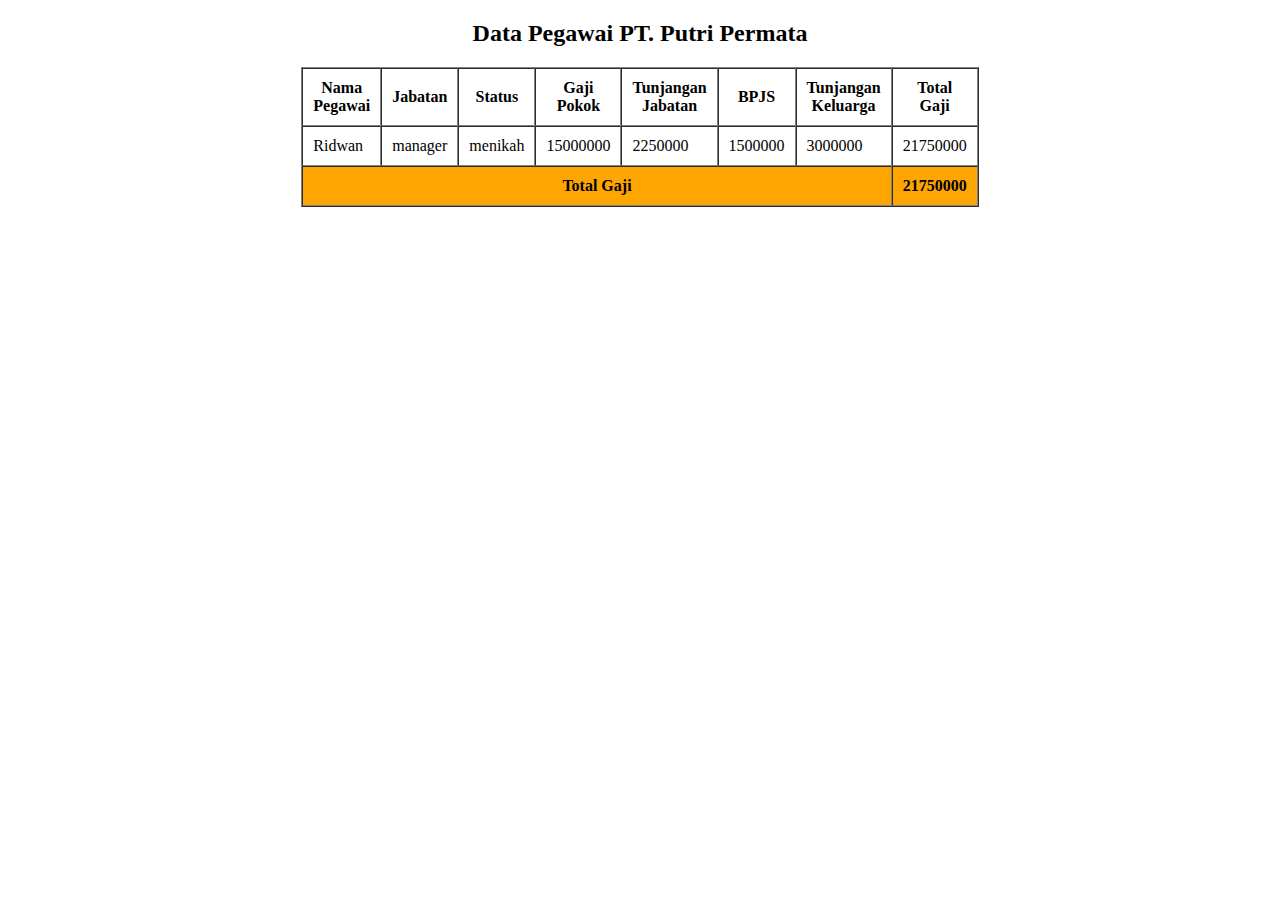
<file: index.html>
<!DOCTYPE html>
<html lang="en">
  <head>
    <meta charset="UTF-8" />
    <meta name="viewport" content="width=device-width, initial-scale=1.0" />
    <title>Data Pegawai</title>

  </head>
  <body>
    <h2 align="center">Data Pegawai PT. Putri Permata</h2>

    <table border="1" align="center" cellpadding="10" cellspacing="0" width="50%">
      <thead>
        <tr>
          <th>Nama Pegawai</th>
          <th>Jabatan</th>
          <th>Status</th>
          <th>Gaji Pokok</th>
          <th>Tunjangan Jabatan</th>
          <th>BPJS</th>
          <th>Tunjangan Keluarga</th>
          <th>Total Gaji</th>
        </tr>
      </thead>

      <tbody>
        <tr>
          <td id="namaPegawai"></td>
          <td id="jabatanPegawai"></td>
          <td id="statusPegawai"></td>
          <td id="gajiPokok"></td>
          <td id="tunjanganJabatan"></td>
          <td id="bpjs"></td>
          <td id="tunjanganKeluarga"></td>
          <td id="totalGaji"></td>
        </tr>
      </tbody>

      <tfoot bgcolor="orange">
        <tr>
          <th colspan="7">Total Gaji</th>
          <th id="totalGajiFoot"></th>
        </tr>
      </tfoot>
    </table>

    <script>
      var pegawai = {
        nama: "Ridwan",
        jabatan: "manager",
        status: "menikah",
      };

      var gajiPokok = {
        manager: 15000000,
        "asisten manager": 10000000,
        staff: 5000000,
      };

      var tunjanganJabatan = gajiPokok[pegawai.jabatan] * 0.15;
      var bpjs = gajiPokok[pegawai.jabatan] * 0.1;
      var tunjanganKeluarga = pegawai.status === "menikah" ? gajiPokok[pegawai.jabatan] * 0.2 : 0;
      var totalGaji = gajiPokok[pegawai.jabatan] + tunjanganJabatan + bpjs + tunjanganKeluarga;

      // Set nilai pada elemen HTML
      document.getElementById("namaPegawai").innerText = pegawai.nama;
      document.getElementById("jabatanPegawai").innerText = pegawai.jabatan;
      document.getElementById("statusPegawai").innerText = pegawai.status;
      document.getElementById("gajiPokok").innerText = gajiPokok[pegawai.jabatan];
      document.getElementById("tunjanganJabatan").innerText = tunjanganJabatan;
      document.getElementById("bpjs").innerText = bpjs;
      document.getElementById("tunjanganKeluarga").innerText = tunjanganKeluarga;
      document.getElementById("totalGaji").innerText = totalGaji;
      document.getElementById("totalGajiFoot").innerText = totalGaji;
    </script>
  </body>
</html>
</file>
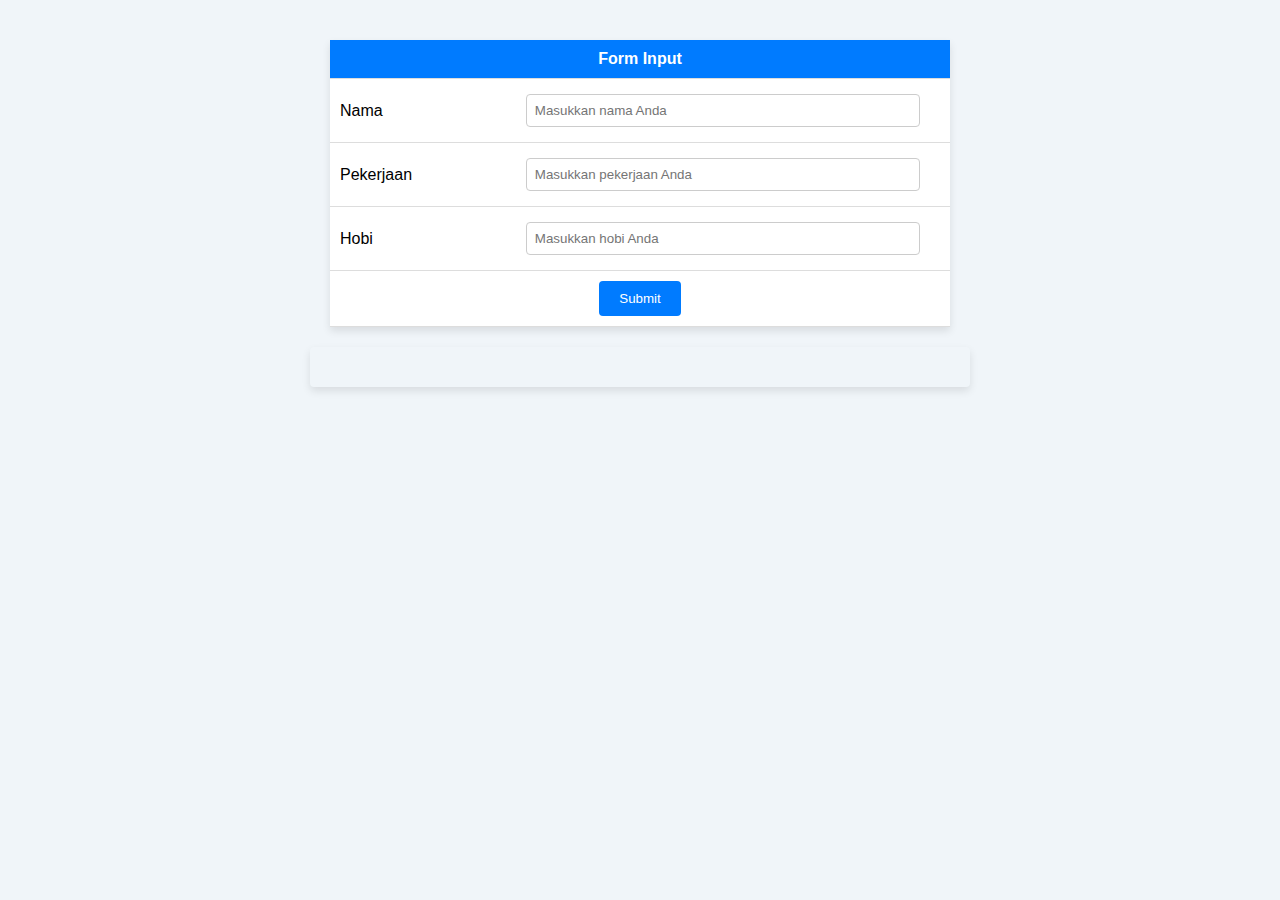
<file: Tugas 3_JavaScript/index.html>
<!DOCTYPE html>
<html lang="en">
<head>
    <meta charset="UTF-8">
    <meta name="viewport" content="width=device-width, initial-scale=1.0">
    <title>JS Eksternal</title>
    <link rel="stylesheet" href="css/sytle.css">
</head>
<body>
    <form id="frm">
        <table>
            <tr>
                <th colspan="2">Form Input</th>
            </tr>
            <tr>
                <td><label for="nama">Nama</label></td>
                <td><input type="text" id="nama" name="nama" placeholder="Masukkan nama Anda"></td>
            </tr>
            <tr>
                <td><label for="pekerjaan">Pekerjaan</label></td>
                <td><input type="text" id="pekerjaan" name="pekerjaan" placeholder="Masukkan pekerjaan Anda"></td>
            </tr>
            <tr>
                <td><label for="hobi">Hobi</label></td>
                <td><input type="text" id="hobi" name="hobi" placeholder="Masukkan hobi Anda"></td>
            </tr>
            <tr>
                <td colspan="2" style="text-align: center;">
                    <button type="button" onclick="dataPerson()">Submit</button>
                </td>
            </tr>
        </table>
    </form>

    <center id="hasil"></center>

    <script src="js/script.js"></script>
</body>
</html>
</file>
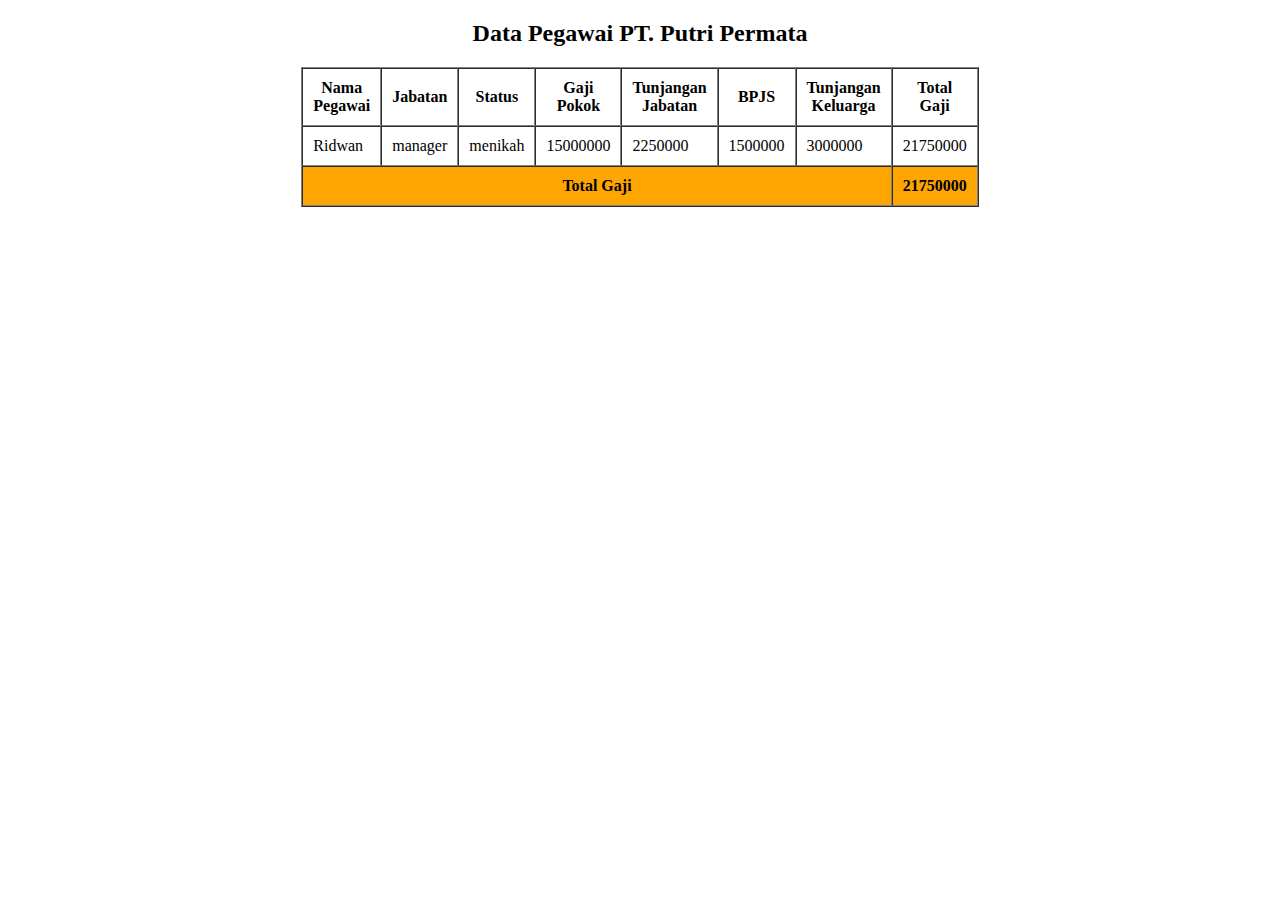
<file: Tugas_1.html>
<!DOCTYPE html>
<html lang="en">
  <head>
    <meta charset="UTF-8" />
    <meta name="viewport" content="width=device-width, initial-scale=1.0" />
    <title>Data Pegawai</title>

  </head>
  <body>
    <h2 align="center">Data Pegawai PT. Putri Permata</h2>

    <table border="1" align="center" cellpadding="10" cellspacing="0" width="50%">
      <thead>
        <tr>
          <th>Nama Pegawai</th>
          <th>Jabatan</th>
          <th>Status</th>
          <th>Gaji Pokok</th>
          <th>Tunjangan Jabatan</th>
          <th>BPJS</th>
          <th>Tunjangan Keluarga</th>
          <th>Total Gaji</th>
        </tr>
      </thead>

      <tbody>
        <tr>
          <td id="namaPegawai"></td>
          <td id="jabatanPegawai"></td>
          <td id="statusPegawai"></td>
          <td id="gajiPokok"></td>
          <td id="tunjanganJabatan"></td>
          <td id="bpjs"></td>
          <td id="tunjanganKeluarga"></td>
          <td id="totalGaji"></td>
        </tr>
      </tbody>

      <tfoot bgcolor="orange">
        <tr>
          <th colspan="7">Total Gaji</th>
          <th id="totalGajiFoot"></th>
        </tr>
      </tfoot>
    </table>

    <script>
      var pegawai = {
        nama: "Ridwan",
        jabatan: "manager",
        status: "menikah",
      };

      var gajiPokok = {
        manager: 15000000,
        "asisten manager": 10000000,
        staff: 5000000,
      };

      var tunjanganJabatan = gajiPokok[pegawai.jabatan] * 0.15;
      var bpjs = gajiPokok[pegawai.jabatan] * 0.1;
      var tunjanganKeluarga = pegawai.status === "menikah" ? gajiPokok[pegawai.jabatan] * 0.2 : 0;
      var totalGaji = gajiPokok[pegawai.jabatan] + tunjanganJabatan + bpjs + tunjanganKeluarga;

      // Set nilai pada elemen HTML
      document.getElementById("namaPegawai").innerText = pegawai.nama;
      document.getElementById("jabatanPegawai").innerText = pegawai.jabatan;
      document.getElementById("statusPegawai").innerText = pegawai.status;
      document.getElementById("gajiPokok").innerText = gajiPokok[pegawai.jabatan];
      document.getElementById("tunjanganJabatan").innerText = tunjanganJabatan;
      document.getElementById("bpjs").innerText = bpjs;
      document.getElementById("tunjanganKeluarga").innerText = tunjanganKeluarga;
      document.getElementById("totalGaji").innerText = totalGaji;
      document.getElementById("totalGajiFoot").innerText = totalGaji;
    </script>
  </body>
</html>
</file>
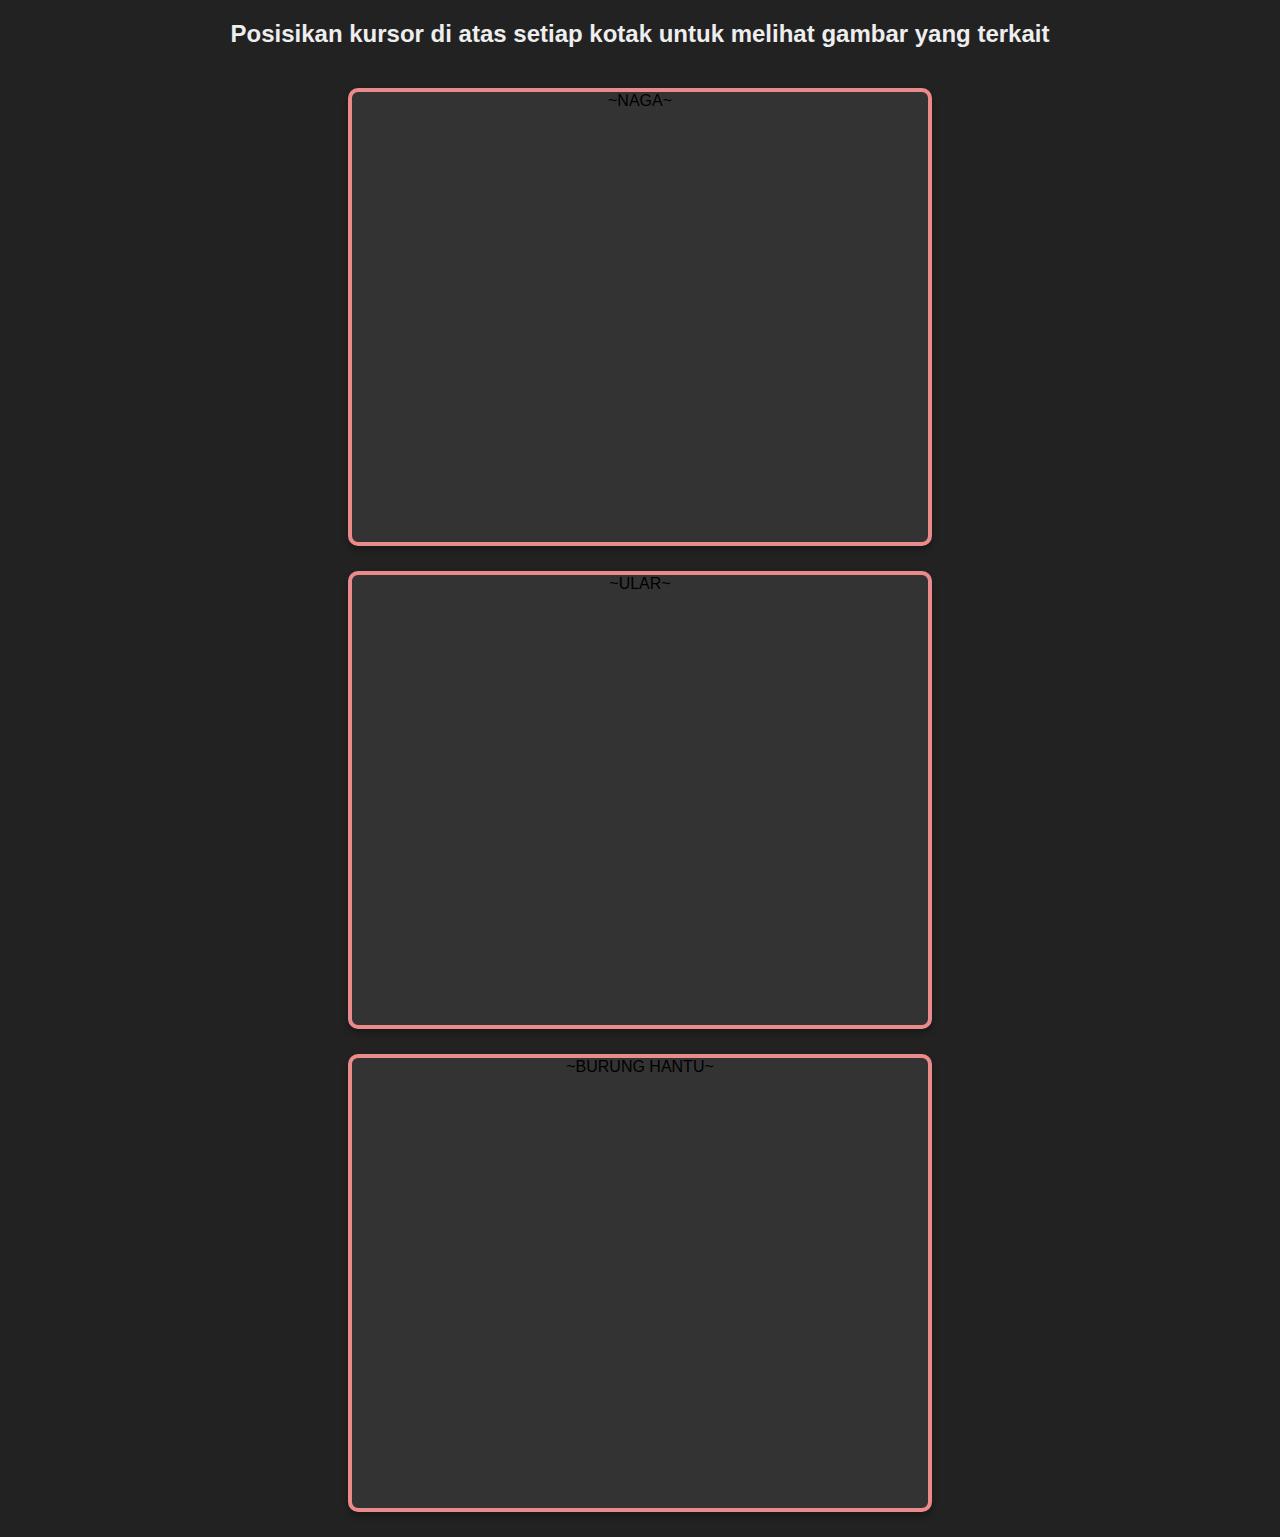
<file: Tugas 5_JavaScript/jquery.html>
<!DOCTYPE html>
<html lang="en">
<head>
    <meta charset="UTF-8">
    <meta name="viewport" content="width=device-width, initial-scale=1.0">
    <title>Tugas 5 JavaScript</title>
    <link rel="stylesheet" href="query.css">
</head>
<body>
    <h2>Posisikan kursor di atas setiap kotak untuk melihat gambar yang terkait</h2>
    <div id="div1">
        ~NAGA~
    </div>
    <div id="div2">
        ~ULAR~
    </div>
    <div id="div3">
        ~BURUNG HANTU~
    </div>

    <script src="jquery-3.7.1.min.js"></script>
    <script>


$(document).ready(function(){
    // Membuat audio element dengan jQuery
    var audio1 = $('<audio>', {
        controls: false,
        autoplay: false,
        preload: 'auto'
    }).appendTo('body');

    var audio2 = $('<audio>', {
        controls: false,
        autoplay: false,
        preload: 'auto'
    }).appendTo('body');

    var audio3 = $('<audio>', {
        controls: false,
        autoplay: false,
        preload: 'auto'
    }).appendTo('body');
    
    // Menambahkan source audio dari URL di dalam folder "audio"
    $('<source>').attr('src', 'sound/naga.mp3').appendTo(audio1);
    $('<source>').attr('src', 'sound/ular.mp3').appendTo(audio2);
    $('<source>').attr('src', 'sound/burunghantu.mp3').appendTo(audio3);
    
    // Event handler mouseover untuk div1
    $("#div1").mouseover(function(){
        $(this).css({
            background: "url('https://c4.wallpaperflare.com/wallpaper/895/811/796/the-hobbit-the-desolation-of-smaug-smaug-the-hobbit-movies-wallpaper-preview.jpg')"
        });
        // Memainkan audio1 saat mouseover
        audio1.trigger('play');
    });

    // Event handler mouseout untuk semua div
    $("div").mouseout(function(){
        $(this).css({
            background: "white"
        });
    });

    // Event handler mouseover untuk div2
    $("#div2").mouseover(function(){
        $(this).css({
            background: "url('https://w0.peakpx.com/wallpaper/323/900/HD-wallpaper-giant-snake-attack-building-fire-fantasy-cobra-monster-attack-snake.jpg')"
        });
        // Memainkan audio2 saat mouseover
        audio2.trigger('play');
    });

    // Event handler mouseover untuk div3
    $("#div3").mouseover(function(){
        $(this).css({
            background: "url('https://cdn.pixabay.com/photo/2018/10/08/14/46/bird-3732867_640.jpg')"
        });
        // Memainkan audio3 saat mouseover
        audio3.trigger('play');
    });
});

    </script>
</body>
</html>
</file>
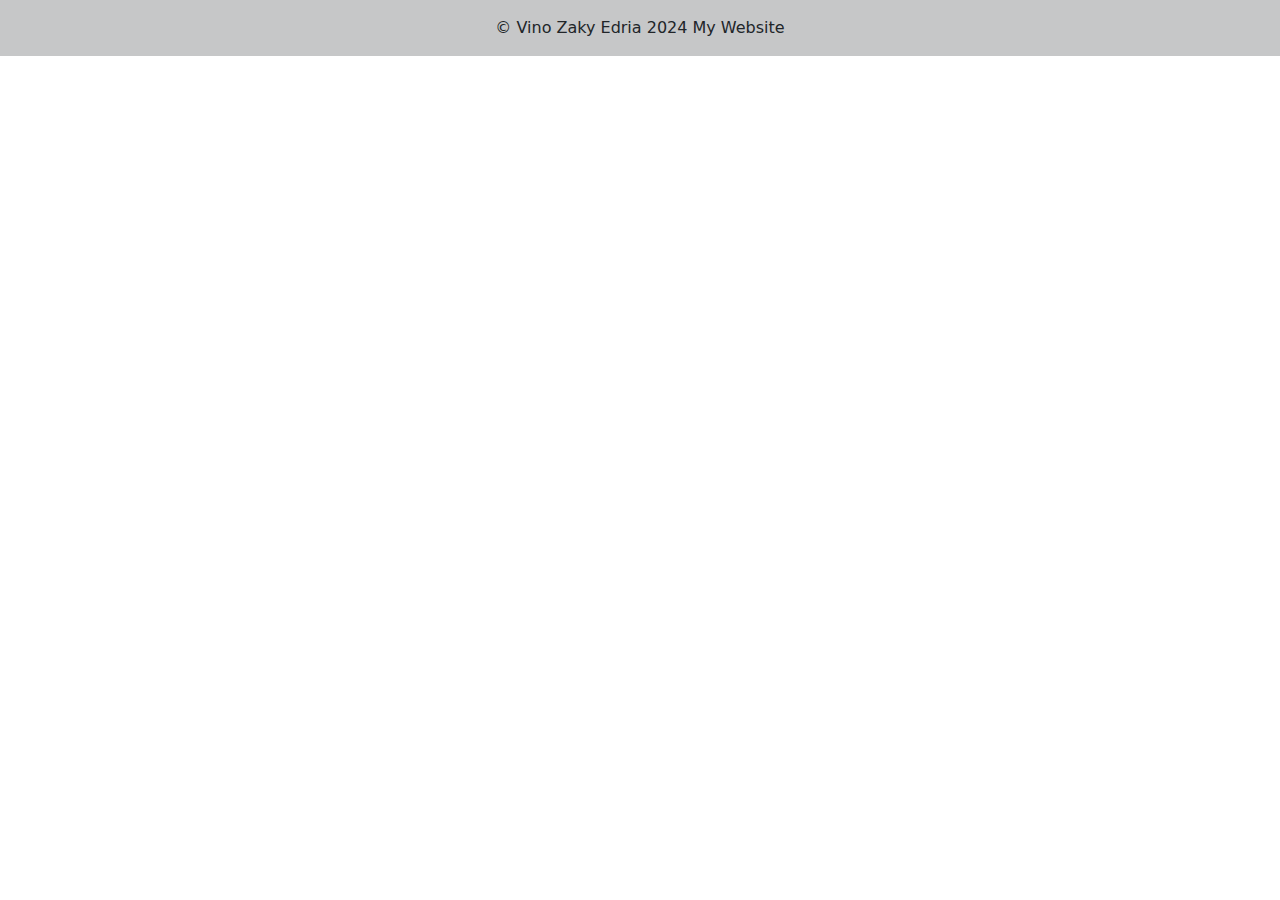
<file: Tugas 6_Boostraps/footer.html>
<!DOCTYPE html>
<html lang="en">
<head>
  <meta charset="UTF-8">
  <meta name="viewport" content="width=device-width, initial-scale=1.0">
  <link rel="stylesheet" href="https://cdn.jsdelivr.net/npm/bootstrap@5.3.3/dist/css/bootstrap.min.css">
  <title>Document</title>

</head>
<body>
  <footer class="bg-light text-center text-lg-start">
    <div class="text-center p-3" style="background-color: rgba(0, 0, 0, 0.2);">
      © Vino Zaky Edria 2024 My Website
    </div>
  </footer>
</body>
<script src="https://cdn.jsdelivr.net/npm/bootstrap@5.3.3/dist/js/bootstrap.bundle.min.js"></script>
</html>
</file>
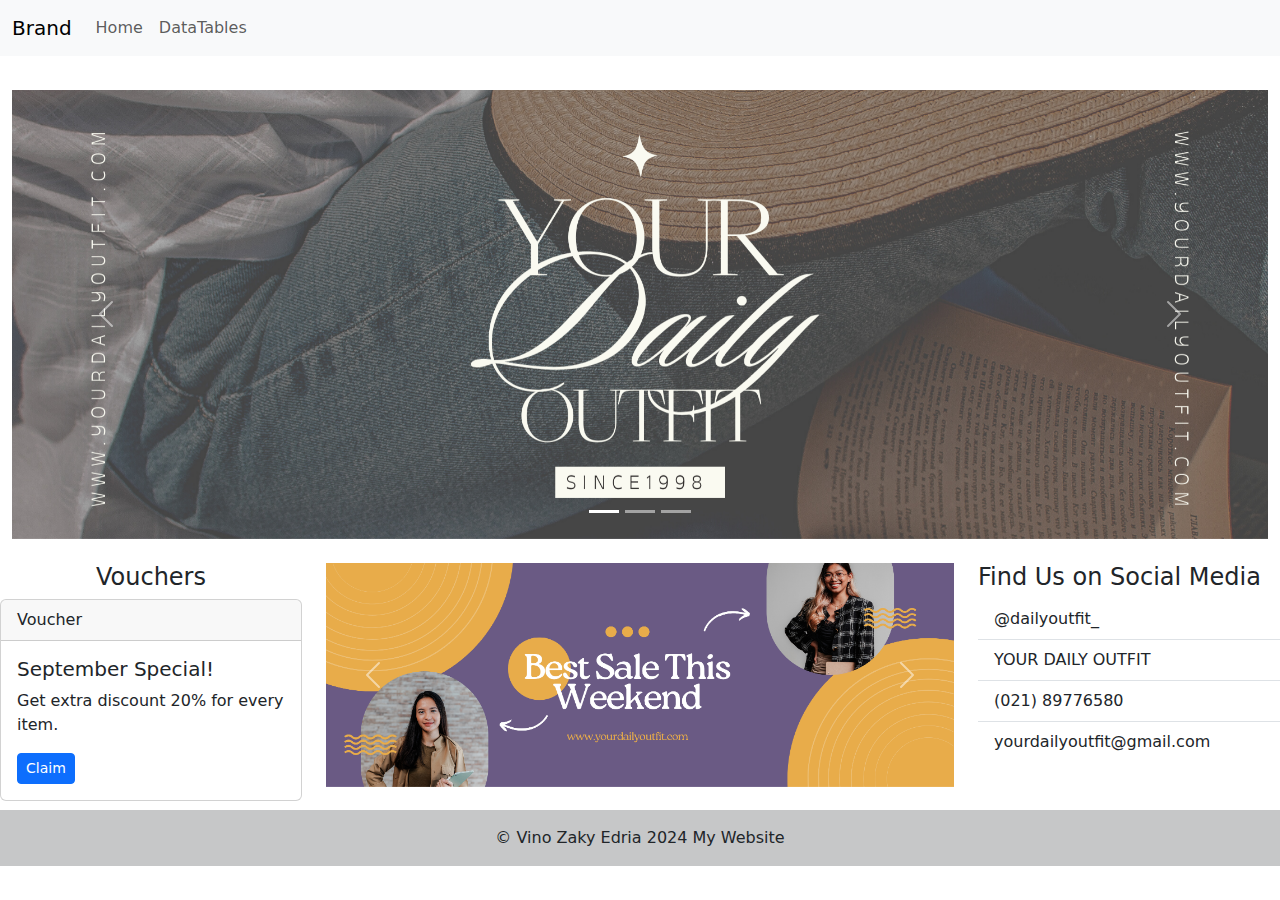
<file: Tugas 6_Boostraps/home.html>
<!DOCTYPE html>
<html lang="en">

<head>
    <meta charset="UTF-8">
    <meta name="viewport" content="width=device-width, initial-scale=1.0">
    <link rel="stylesheet" href="https://cdn.jsdelivr.net/npm/bootstrap@5.3.3/dist/css/bootstrap.min.css">
    <title>Frameset</title>
</head>
<frameset rows="10%, 80%, 10%" frameborder="no">
    <frame src="header.html" name="header">
        <frame src="main_home.html" name="home">
            <frame src="footer.html" name="footer">

            </frame>
            <script src="https://cdn.jsdelivr.net/npm/bootstrap@5.3.3/dist/js/bootstrap.bundle.min.js"></script>

</html>
</file>
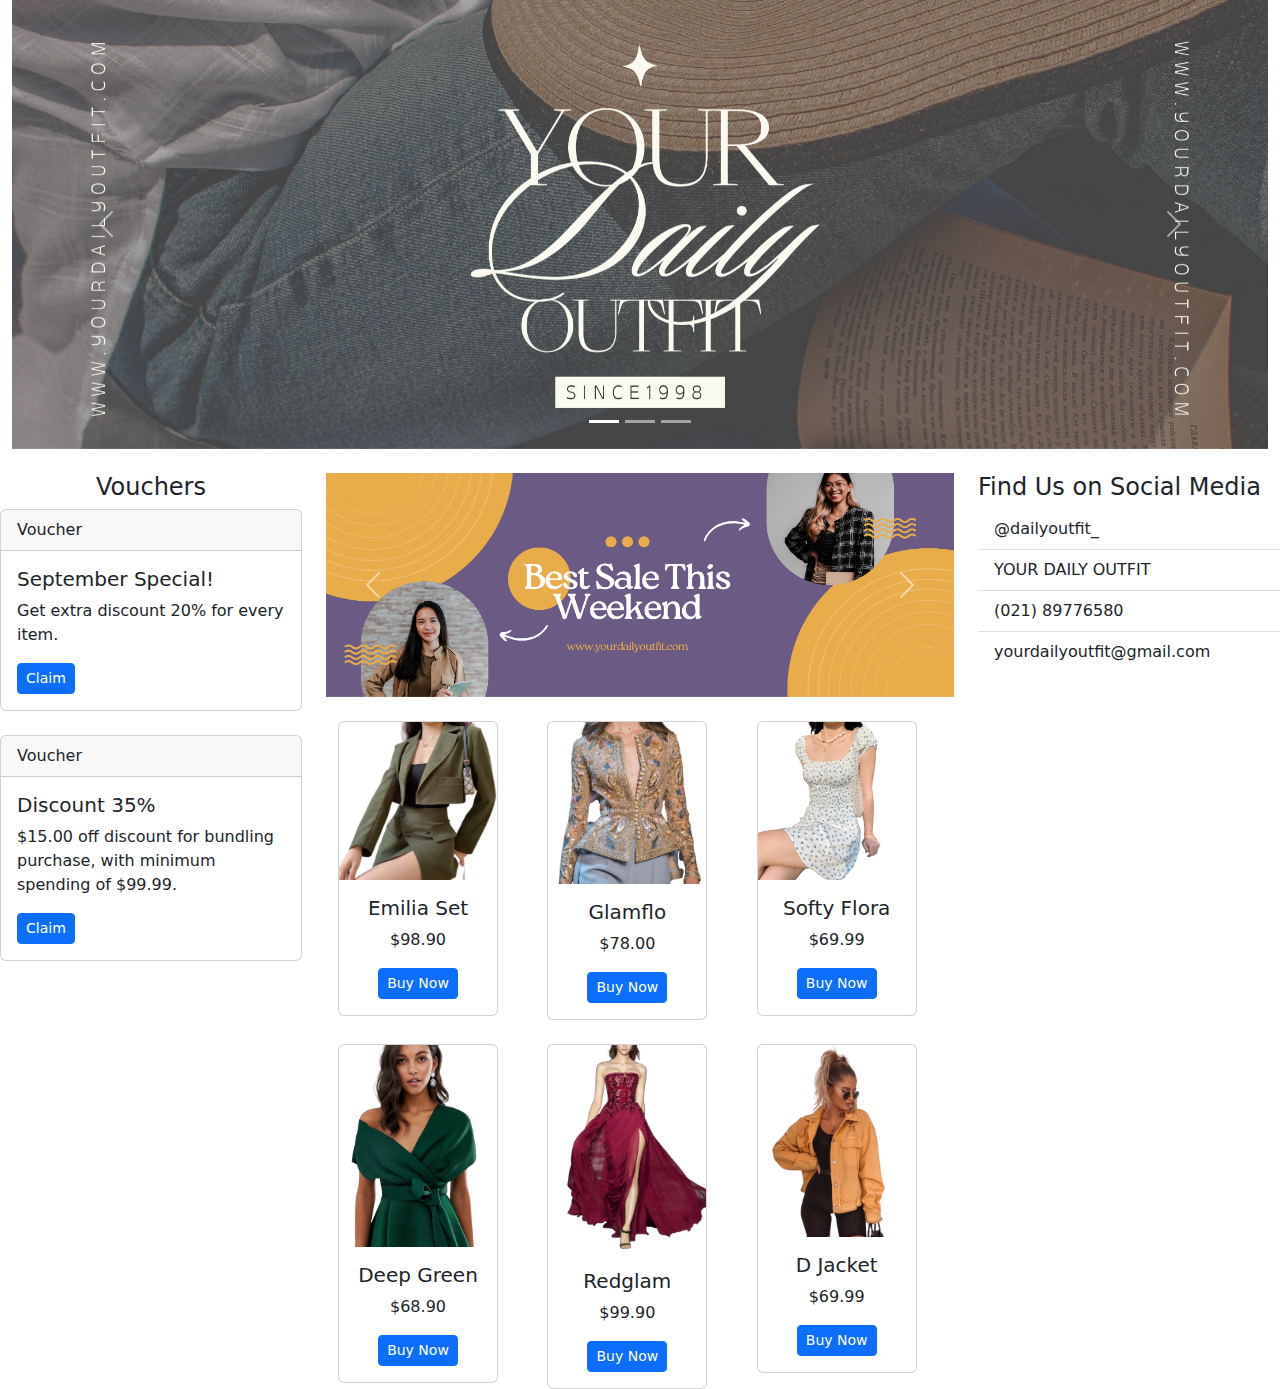
<file: Tugas 6_Boostraps/main_home.html>
<!DOCTYPE html>
<html lang="en">
  <head>
    <meta charset="utf-8">
    <meta http-equiv="X-UA-Compatible" content="IE=edge">
    <meta name="viewport" content="width=device-width, initial-scale=1">

    <title>Halaman Utama</title>

    <meta name="description" content="Source code generated using layoutit.com">
    <meta name="author" content="LayoutIt!">

    <link rel="stylesheet" href="https://cdn.jsdelivr.net/npm/bootstrap@5.3.3/dist/css/bootstrap.min.css">
	<link rel="stylesheet" href="https://cdn.jsdelivr.net/npm/bootstrap-icons@1.9.1/font/bootstrap-icons.css">

  </head>
  <body>

	<div class="container-fluid">
		<div class="row">
			<div class="col-md-12">
				<div id="carouselExampleIndicators" class="carousel slide" data-bs-ride="true">
					<div class="carousel-indicators">
					  <button type="button" data-bs-target="#carouselExampleIndicators" data-bs-slide-to="0" class="active" aria-current="true" aria-label="Slide 1"></button>
					  <button type="button" data-bs-target="#carouselExampleIndicators" data-bs-slide-to="1" aria-label="Slide 2"></button>
					  <button type="button" data-bs-target="#carouselExampleIndicators" data-bs-slide-to="2" aria-label="Slide 3"></button>
					</div>
					<div class="carousel-inner">
					  <div class="carousel-item active">
						<img src="banner1.png" class="d-block w-100" alt="...">
					  </div>
					  <div class="carousel-item">
						<img src="banner2.png" class="d-block w-100" alt="...">
					  </div>
					  <div class="carousel-item">
						<img src="banner3.png" class="d-block w-100" alt="...">
					  </div>
					</div>
					<button class="carousel-control-prev" type="button" data-bs-target="#carouselExampleIndicators" data-bs-slide="prev">
					  <span class="carousel-control-prev-icon" aria-hidden="true"></span>
					  <span class="visually-hidden">Previous</span>
					</button>
					<button class="carousel-control-next" type="button" data-bs-target="#carouselExampleIndicators" data-bs-slide="next">
					  <span class="carousel-control-next-icon" aria-hidden="true"></span>
					  <span class="visually-hidden">Next</span>
					</button>
				  </div>
			</div>
		</div>
		</div>
		<br/>
		<div class="row">
			<div class="col-md-3">
				<h4 align="center">Vouchers</h4>
				<div class="card">
					<div class="card-header">
					  Voucher
					</div>
					<div class="card-body">
					  <h5 class="card-title">September Special!</h5>
					  <p class="card-text">Get extra discount 20% for every item.</p>
					  <a href="#" class="btn btn-primary btn-sm">Claim</a>
					</div>
				  </div>
				  <br/>
				  <div class="card">
					<div class="card-header">
					  Voucher
					</div>
					<div class="card-body">
					  <h5 class="card-title">Discount 35%</h5>
					  <p class="card-text">$15.00 off discount for bundling purchase, with minimum spending of $99.99.</p>
					  <a href="#" class="btn btn-primary btn-sm">Claim</a>
					</div>
				  </div>
			</div>
			<div class="col-md-6">
				<div id="carouselExampleControls" class="carousel slide" data-bs-ride="carousel">
					<div class="carousel-inner">
					  <div class="carousel-item active">
						<img src="content1.png" class="d-block w-100" alt="...">
					  </div>
					  <div class="carousel-item">
						<img src="content2.png" class="d-block w-100" alt="...">
					  </div>
					  <div class="carousel-item">
						<img src="content3.png" class="d-block w-100" alt="...">
					  </div>
					</div>
					<button class="carousel-control-prev" type="button" data-bs-target="#carouselExampleControls" data-bs-slide="prev">
					  <span class="carousel-control-prev-icon" aria-hidden="true"></span>
					  <span class="visually-hidden">Previous</span>
					</button>
					<button class="carousel-control-next" type="button" data-bs-target="#carouselExampleControls" data-bs-slide="next">
					  <span class="carousel-control-next-icon" aria-hidden="true"></span>
					  <span class="visually-hidden">Next</span>
					</button>
				  </div>
				  <br/>
				  <div class="container text-center">
					<div class="row">
					  <div class="col order-last">
						<div class="card" style="width: 10rem;">
							<img src="b.png" class="card-img-top" alt="...">
							<div class="card-body">
							  <h5 class="card-title">Softy Flora</h5>
							  <p class="card-text">$69.99</p>
							  <a href="#" class="btn btn-primary btn-sm">Buy Now</a>
							</div>
						  </div>
					  </div>
					  <div class="col">
						<div class="card" style="width: 10rem;">
							<img src="d.png" class="card-img-top" alt="...">
							<div class="card-body">
							  <h5 class="card-title">Emilia Set</h5>
							  <p class="card-text">$98.90</p>
							  <a href="#" class="btn btn-primary btn-sm">Buy Now</a>
							</div>
						  </div>
					  </div>
					  <div class="col">
						<div class="card" style="width: 10rem;">
							<img src="e.png" class="card-img-top" alt="...">
							<div class="card-body">
							  <h5 class="card-title">Glamflo</h5>
							  <p class="card-text">$78.00</p>
							  <a href="#" class="btn btn-primary btn-sm">Buy Now</a>
							</div>
						  </div>
					  </div>
					</div>
				  </div>
				  <br/>
				  <div class="container text-center">
					<div class="row">
					  <div class="col order-last">
						<div class="card" style="width: 10rem;">
							<img src="a.png" class="card-img-top" alt="...">
							<div class="card-body">
							  <h5 class="card-title">D Jacket</h5>
							  <p class="card-text">$69.99</p>
							  <a href="#" class="btn btn-primary btn-sm">Buy Now</a>
							</div>
						  </div>
					  </div>
					  <div class="col">
						<div class="card" style="width: 10rem;">
							<img src="c.png" class="card-img-top" alt="...">
							<div class="card-body">
							  <h5 class="card-title">Deep Green</h5>
							  <p class="card-text">$68.90</p>
							  <a href="#" class="btn btn-primary btn-sm">Buy Now</a>
							</div>
						  </div>
					  </div>
					  <div class="col">
						<div class="card" style="width: 10rem;">
							<img src="f.png" class="card-img-top" alt="...">
							<div class="card-body">
							  <h5 class="card-title">Redglam</h5>
							  <p class="card-text">$99.90</p>
							  <a href="#" class="btn btn-primary btn-sm">Buy Now</a>
							</div>
						  </div>
					  </div>
					</div>
				  </div>
			</div>
			<div class="col-md-3">
				<h4>Find Us on Social Media</h4>
				<ul class="list-group list-group-flush">
					<li class="list-group-item">@dailyoutfit_</li>
					<li class="list-group-item">YOUR DAILY OUTFIT</li>
					<li class="list-group-item">(021) 89776580</li>
					<li class="list-group-item">yourdailyoutfit@gmail.com</li>
				  </ul>
			</div>
		</div>
	</div>

    <script src="https://cdn.jsdelivr.net/npm/bootstrap@5.3.3/dist/js/bootstrap.bundle.min.js"></script>
  </body>
</html>
</file>
<file: Tugas 3_JavaScript/css/sytle.css>
body {
    font-family: Arial, sans-serif;
    background-color: #f0f5f9;
    margin: 0;
    padding: 20px;
}

form {
    width: 50%;
    margin: 20px auto;
}

table {
    width: 100%;
    background-color: #fff;
    border-collapse: collapse;
    box-shadow: 0 4px 8px rgba(0, 0, 0, 0.1);
}

th, td {
    padding: 10px;
    border-bottom: 1px solid #ddd;
}

th {
    background-color: #007bff;
    color: white;
}

input[type="text"] {
    width: calc(100% - 20px);
    padding: 8px;
    margin: 5px 0;
    box-sizing: border-box;
    border: 1px solid #ccc;
    border-radius: 4px;
}

button {
    background-color: #007bff;
    color: white;
    padding: 10px 20px;
    border: none;
    border-radius: 4px;
    cursor: pointer;
    transition: background-color 0.3s;
}

button:hover {
    background-color: #0056b3;
}

#hasil {
    margin-top: 20px;
    padding: 20px;
    background-color: #f0f5f9;
    box-shadow: 0 4px 8px rgba(0, 0, 0, 0.1);
    border-radius: 4px;
    width: 50%;
    margin: 20px auto;
}
</file>
<file: Tugas 5_JavaScript/query.css>
/* query.css */
body {
    text-align: center;
    margin: auto;
    background-color: #222; /* Warna latar belakang dark theme */
    font-family: 'Arial', sans-serif; /* Menggunakan font sans-serif yang umum dan komersil */
    color: #eee; /* Warna teks umum */
}

#div1, #div2, #div3 {
    display: block;
    margin: 25px auto;
    width: 45%;
    color: #000000; /* Warna teks yang lebih terang */
    border: 4px solid #ea8a8a; /* Warna border yang lebih terang */
    border-radius: 10px; /* Border radius yang lebih bulat */
    text-align: center;
    background: #333; /* Warna background dark theme */
    height: 450px;
    cursor: pointer;
    overflow: hidden; /* Agar gambar tidak keluar dari div */
    box-shadow: 0 4px 6px rgba(0, 0, 0, 0.3); /* Efek bayangan yang memberikan tampilan modern */
}

#div1:hover, #div2:hover, #div3:hover {
    transform: translateY(-5px); /* Efek angkat saat dihover */
    box-shadow: 0 6px 8px rgba(0, 0, 0, 0.5); /* Bayangan yang lebih kuat saat dihover */
}

h2 {
    font-size: 24px; /* Ukuran font yang lebih besar */
    color: #eee; /* Warna teks yang lebih terang */
    margin-top: 20px;
    margin-bottom: 40px; /* Jarak bawah yang lebih besar */
}

/* Efek transisi yang halus saat dihover */
#div1, #div2, #div3 {
    transition: transform 0.3s, box-shadow 0.3s;
}
</file>
